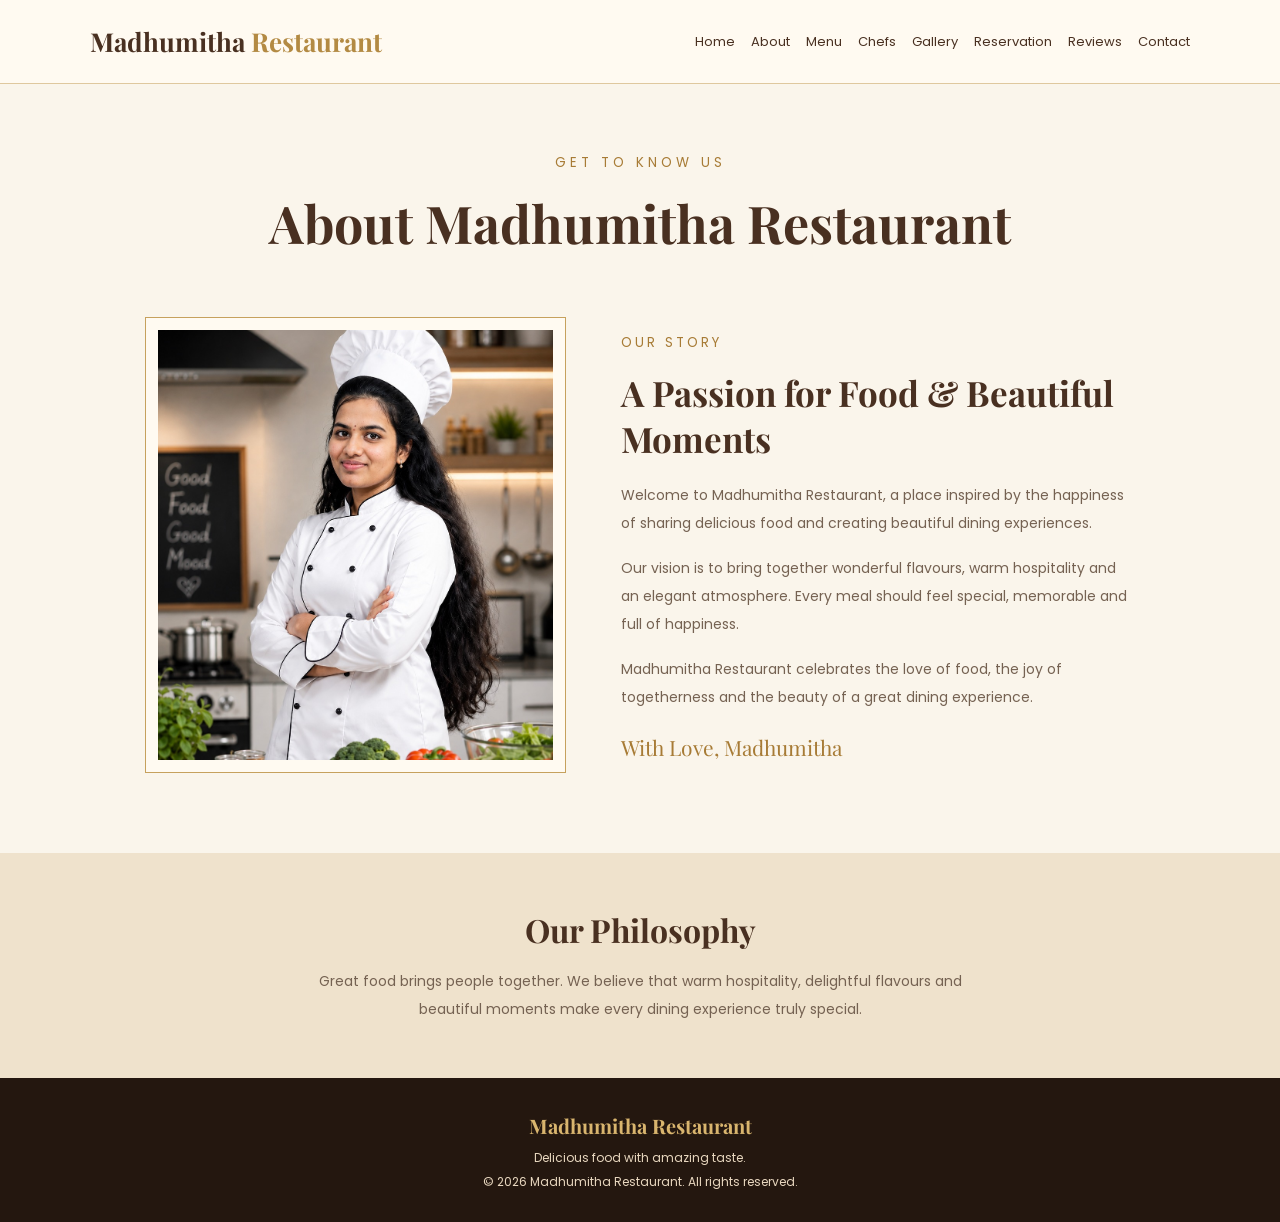
<file: about.html>
<!DOCTYPE html>
<html lang="en">
<head>
    <meta charset="UTF-8">
    <meta name="viewport" content="width=device-width, initial-scale=1.0">

    <title>About Us | Madhumitha Restaurant</title>

    <link href="https://fonts.googleapis.com/css2?family=Playfair+Display:wght@500;600;700&family=Poppins:wght@300;400;500&display=swap" rel="stylesheet">

    <style>
        * {
            margin: 0;
            padding: 0;
            box-sizing: border-box;
        }

        body {
            font-family: 'Poppins', sans-serif;
            background: #faf5eb;
            color: #493021;
        }

        header {
            background: #fffaf1;
            padding: 24px 7%;
            border-bottom: 1px solid #dfc89e;
            display: flex;
            justify-content: space-between;
            align-items: center;
            flex-wrap: wrap;
            gap: 15px;
        }

        .logo {
            font-family: 'Playfair Display', serif;
            font-size: 26px;
            font-weight: 700;
        }

        .logo span {
            color: #b38a43;
        }

        nav {
            display: flex;
            flex-wrap: wrap;
            gap: 16px;
        }

        nav a {
            text-decoration: none;
            color: #493021;
            font-size: 13px;
        }

        nav a:hover {
            color: #b38a43;
        }

        .heading {
            text-align: center;
            padding: 65px 20px 35px;
        }

        .heading small {
            color: #a77b35;
            letter-spacing: 4px;
            text-transform: uppercase;
        }

        h1, h2 {
            font-family: 'Playfair Display', serif;
        }

        h1 {
            font-size: clamp(36px, 5vw, 52px);
            margin-top: 14px;
        }

        .about {
            max-width: 1050px;
            margin: 0 auto;
            padding: 25px 30px 80px;
            display: grid;
            grid-template-columns: minmax(0, 0.9fr) minmax(0, 1.1fr);
            align-items: center;
            gap: 55px;
        }

        .photo-frame {
            padding: 12px;
            border: 1px solid #c6a15d;
            background: #fffaf1;
        }

        .photo-frame img {
            width: 100%;
            height: 430px;
            display: block;
            object-fit: cover;
            object-position: center;
        }

        .story small {
            color: #a77b35;
            letter-spacing: 3px;
            text-transform: uppercase;
        }

        .story h2 {
            font-size: 35px;
            margin: 16px 0 20px;
            line-height: 1.3;
        }

        .story p {
            font-size: 14px;
            line-height: 2;
            color: #756252;
            margin-bottom: 17px;
        }

        .signature {
            font-family: 'Playfair Display', serif;
            color: #a77b35;
            font-size: 21px;
            margin-top: 22px;
        }

        .values {
            background: #efe2cc;
            text-align: center;
            padding: 55px 20px;
        }

        .values h2 {
            font-size: 32px;
            margin-bottom: 16px;
        }

        .values p {
            max-width: 650px;
            margin: auto;
            font-size: 14px;
            line-height: 2;
            color: #756252;
        }

        footer {
            background: #24170f;
            color: #e8d7bf;
            text-align: center;
            padding: 28px 15px;
            font-size: 12px;
            line-height: 2;
        }

        footer strong {
            color: #d9b56e;
            font-family: 'Playfair Display', serif;
            font-size: 20px;
        }

        @media (max-width: 700px) {
            header {
                flex-direction: column;
            }

            nav {
                justify-content: center;
            }

            .about {
                grid-template-columns: 1fr;
                gap: 30px;
                padding: 20px 7% 55px;
            }

            .photo-frame img {
                height: 380px;
            }

            .story h2 {
                font-size: 30px;
            }
        }
    </style>
</head>

<body>

    <header>
        <div class="logo">Madhumitha <span>Restaurant</span></div>

        <nav>
            <a href="index.html">Home</a>
            <a href="about.html">About</a>
            <a href="menu.html">Menu</a>
            <a href="chefs.html">Chefs</a>
            <a href="gallery.html">Gallery</a>
            <a href="reservation.html">Reservation</a>
            <a href="reviews.html">Reviews</a>
            <a href="contact.html">Contact</a>
        </nav>
    </header>

    <section class="heading">
        <small>Get to Know Us</small>
        <h1>About Madhumitha Restaurant</h1>
    </section>

    <section class="about">

        <div class="photo-frame">
            <img src="myphoto.jpeg"
                 alt="Madhumitha">
        </div>

        <div class="story">
            <small>Our Story</small>

            <h2>A Passion for Food & Beautiful Moments</h2>

            <p>
                Welcome to Madhumitha Restaurant, a place inspired
                by the happiness of sharing delicious food and
                creating beautiful dining experiences.
            </p>

            <p>
                Our vision is to bring together wonderful flavours,
                warm hospitality and an elegant atmosphere.
                Every meal should feel special, memorable and full
                of happiness.
            </p>

            <p>
                Madhumitha Restaurant celebrates the love of food,
                the joy of togetherness and the beauty of a great
                dining experience.
            </p>

            <div class="signature">With Love, Madhumitha</div>
        </div>

    </section>

    <section class="values">
        <h2>Our Philosophy</h2>

        <p>
            Great food brings people together.
            We believe that warm hospitality, delightful flavours
            and beautiful moments make every dining experience
            truly special.
        </p>
    </section>

    <footer>
        <strong>Madhumitha Restaurant</strong>
        <p>Delicious food with amazing taste.</p>
        <p>© 2026 Madhumitha Restaurant. All rights reserved.</p>
    </footer>

</body>
</html>
</file>
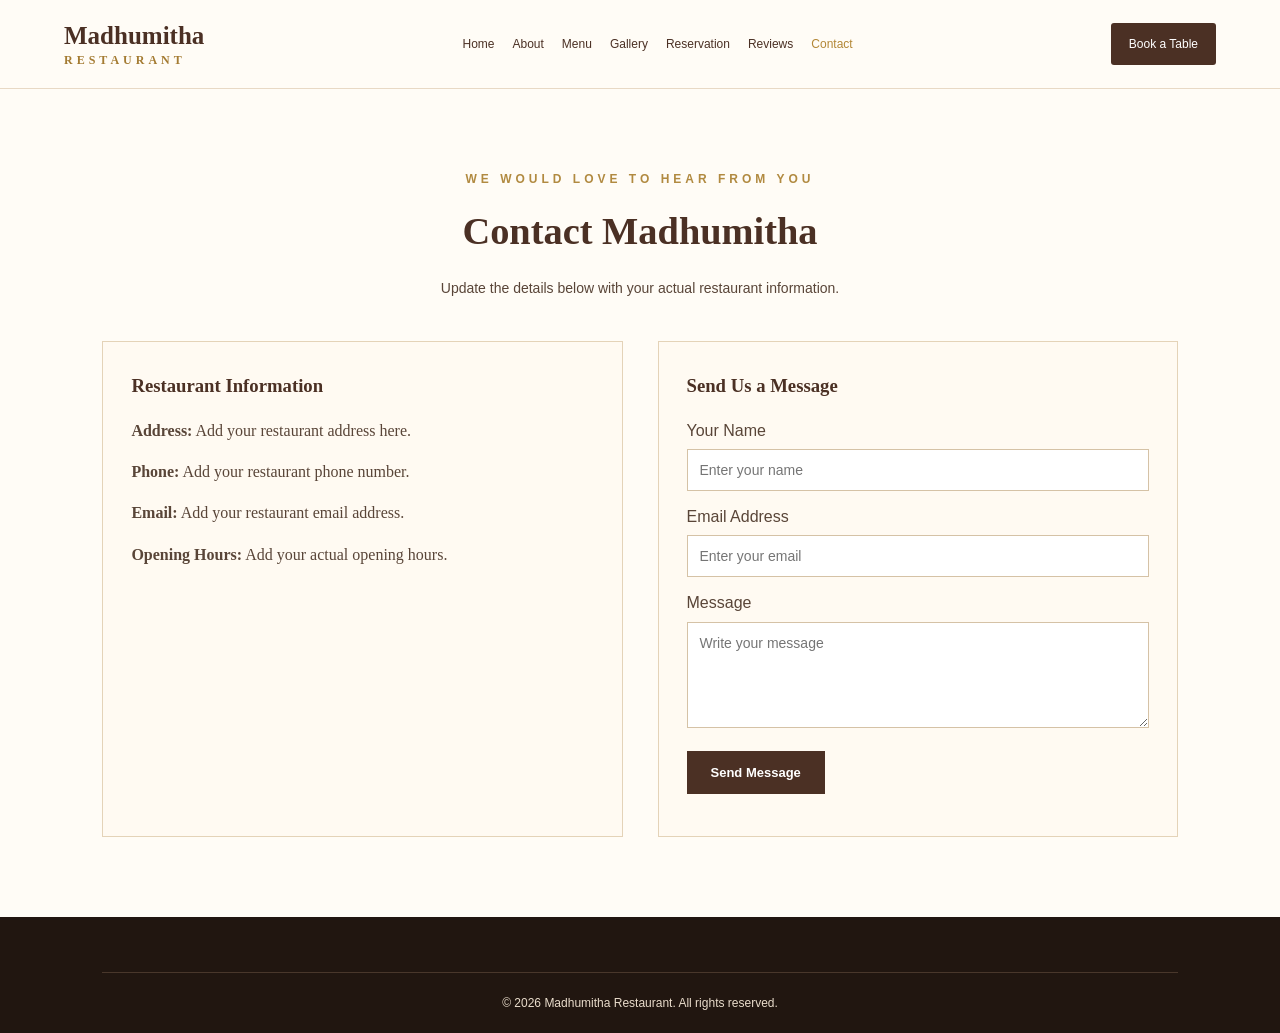
<file: contact.html>
<!DOCTYPE html>
<html lang="en">
<head>
<meta charset="UTF-8">
<meta name="viewport" content="width=device-width, initial-scale=1.0">
<title>Contact Us | Madhumitha Restaurant</title>
<link rel="stylesheet" href="style.css">
<style>
.contact-grid {
    display:grid; grid-template-columns:1fr 1fr; gap:35px;
}
.contact-panel {
    background:#fffaf2; padding:28px; border:1px solid #e4d3b8;
}
.contact-panel h3 { color:#4b3024; margin-bottom:15px; }
.contact-panel p { margin-bottom:14px; overflow-wrap:anywhere; }
.contact-panel label {
    display:block; margin:12px 0 5px; font-family:Arial,sans-serif;
}
.contact-panel input,.contact-panel textarea {
    width:100%; padding:12px; border:1px solid #d5c2a6;
    font:14px Arial,sans-serif;
}
@media(max-width:700px) {
    .contact-grid { grid-template-columns:1fr; }
}
</style>
</head>
<body>
<header class="navbar">
<a href="index.html" class="logo">Madhumitha<span>Restaurant</span></a>
<nav>
<a href="index.html">Home</a><a href="about.html">About</a>
<a href="menu.html">Menu</a><a href="gallery.html">Gallery</a>
<a href="reservation.html">Reservation</a><a href="reviews.html">Reviews</a>
<a href="contact.html" class="active">Contact</a>
</nav>
<a href="reservation.html" class="nav-button">Book a Table</a>
</header>

<section class="section-padding">
<div class="section-heading">
<p class="eyebrow">WE WOULD LOVE TO HEAR FROM YOU</p>
<h2>Contact Madhumitha</h2>
<p>Update the details below with your actual restaurant information.</p>
</div>

<div class="contact-grid">
<div class="contact-panel">
<h3>Restaurant Information</h3>
<p><strong>Address:</strong> Add your restaurant address here.</p>
<p><strong>Phone:</strong> Add your restaurant phone number.</p>
<p><strong>Email:</strong> Add your restaurant email address.</p>
<p><strong>Opening Hours:</strong> Add your actual opening hours.</p>
</div>

<div class="contact-panel">
<h3>Send Us a Message</h3>
<form id="contactForm">
<label for="contactName">Your Name</label>
<input id="contactName" type="text" required placeholder="Enter your name">

<label for="contactEmail">Email Address</label>
<input id="contactEmail" type="email" required placeholder="Enter your email">

<label for="contactMessage">Message</label>
<textarea id="contactMessage" rows="5" required placeholder="Write your message"></textarea>

<button class="btn btn-brown" type="submit" style="margin-top:15px;">Send Message</button>
<p id="contactStatus" role="status" style="margin-top:12px;"></p>
</form>
</div>
</div>
</section>

<footer class="footer"><div class="copyright">© 2026 Madhumitha Restaurant. All rights reserved.</div></footer>
<script>
document.getElementById("contactForm").addEventListener("submit", function(event) {
    event.preventDefault();
    document.getElementById("contactStatus").textContent =
        "Demo only: Your message has not been sent. Connect a backend or email service to receive messages.";
});
</script>
</body>
</html>
</file>
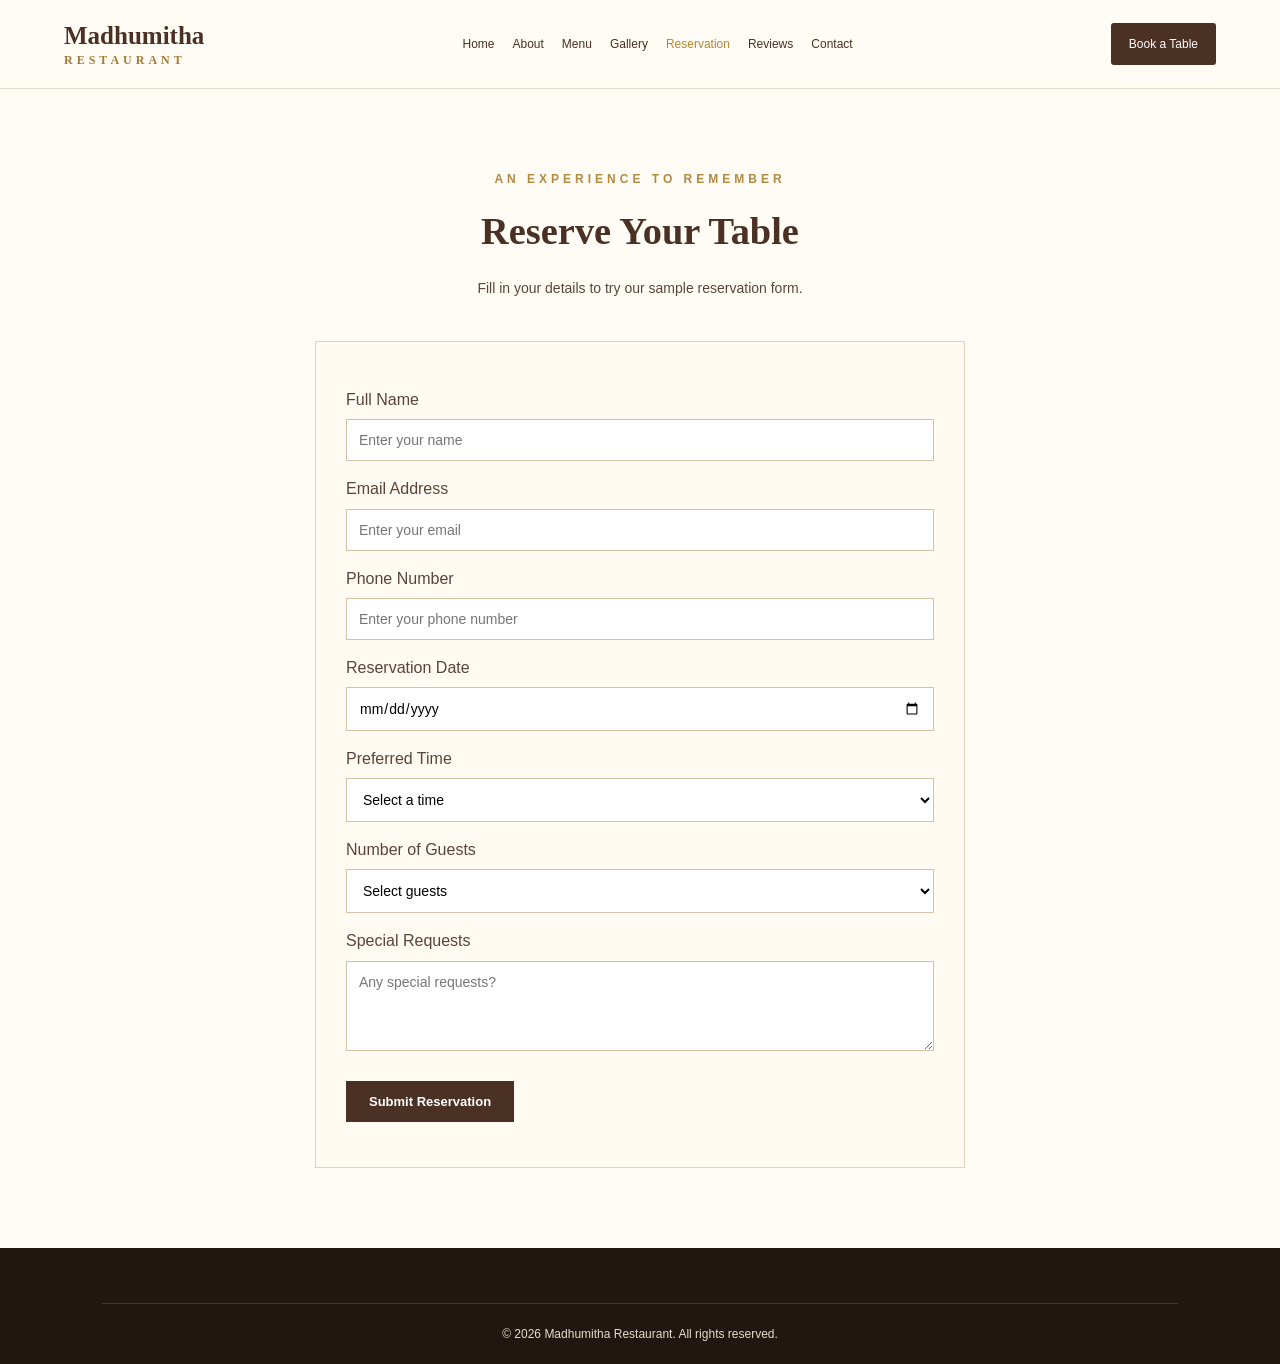
<file: reservation.html>
<!DOCTYPE html>
<html lang="en">
<head>
<meta charset="UTF-8">
<meta name="viewport" content="width=device-width, initial-scale=1.0">
<title>Reservation | Madhumitha Restaurant</title>
<link rel="stylesheet" href="style.css">
<style>
.booking-form {
    max-width:650px; margin:auto; background:#fffaf2;
    padding:30px; border:1px solid #e3d2b8;
}
.booking-form label {
    display:block; margin:14px 0 6px; font-family:Arial,sans-serif;
}
.booking-form input,.booking-form select,.booking-form textarea {
    width:100%; padding:12px; border:1px solid #d5c2a6;
    background:white; font:14px Arial,sans-serif;
}
.booking-form button {
    margin-top:22px; border:0; cursor:pointer;
}
.form-message { margin-top:15px; color:#4b3024; }
</style>
</head>
<body>
<header class="navbar">
<a href="index.html" class="logo">Madhumitha<span>Restaurant</span></a>
<nav>
<a href="index.html">Home</a><a href="about.html">About</a>
<a href="menu.html">Menu</a><a href="gallery.html">Gallery</a>
<a href="reservation.html" class="active">Reservation</a>
<a href="reviews.html">Reviews</a><a href="contact.html">Contact</a>
</nav>
<a href="reservation.html" class="nav-button">Book a Table</a>
</header>

<section class="section-padding">
<div class="section-heading">
<p class="eyebrow">AN EXPERIENCE TO REMEMBER</p>
<h2>Reserve Your Table</h2>
<p>Fill in your details to try our sample reservation form.</p>
</div>

<form class="booking-form" id="bookingForm">
<label for="name">Full Name</label>
<input id="name" name="name" type="text" placeholder="Enter your name" required>

<label for="email">Email Address</label>
<input id="email" name="email" type="email" placeholder="Enter your email" required>

<label for="phone">Phone Number</label>
<input id="phone" name="phone" type="tel" placeholder="Enter your phone number" required>

<label for="date">Reservation Date</label>
<input id="date" name="date" type="date" required>

<label for="time">Preferred Time</label>
<select id="time" name="time" required>
<option value="">Select a time</option>
<option>12:00 PM</option><option>1:00 PM</option>
<option>2:00 PM</option><option>7:00 PM</option>
<option>8:00 PM</option><option>9:00 PM</option>
</select>

<label for="guests">Number of Guests</label>
<select id="guests" name="guests" required>
<option value="">Select guests</option>
<option>1</option><option>2</option><option>3</option>
<option>4</option><option>5</option><option>6</option>
</select>

<label for="requests">Special Requests</label>
<textarea id="requests" name="requests" rows="4" placeholder="Any special requests?"></textarea>

<button type="submit" class="btn btn-brown">Submit Reservation</button>
<p id="bookingMessage" class="form-message" role="status"></p>
</form>
</section>

<footer class="footer"><div class="copyright">© 2026 Madhumitha Restaurant. All rights reserved.</div></footer>
<script>
document.getElementById("date").min =
    new Date().toLocaleDateString("en-CA");

document.getElementById("bookingForm").addEventListener("submit", function(event) {
    event.preventDefault();
    document.getElementById("bookingMessage").textContent =
        "Demo only: Your form is valid, but no booking has been saved. Please contact the restaurant to confirm.";
});
</script>
</body>
</html>
</file>
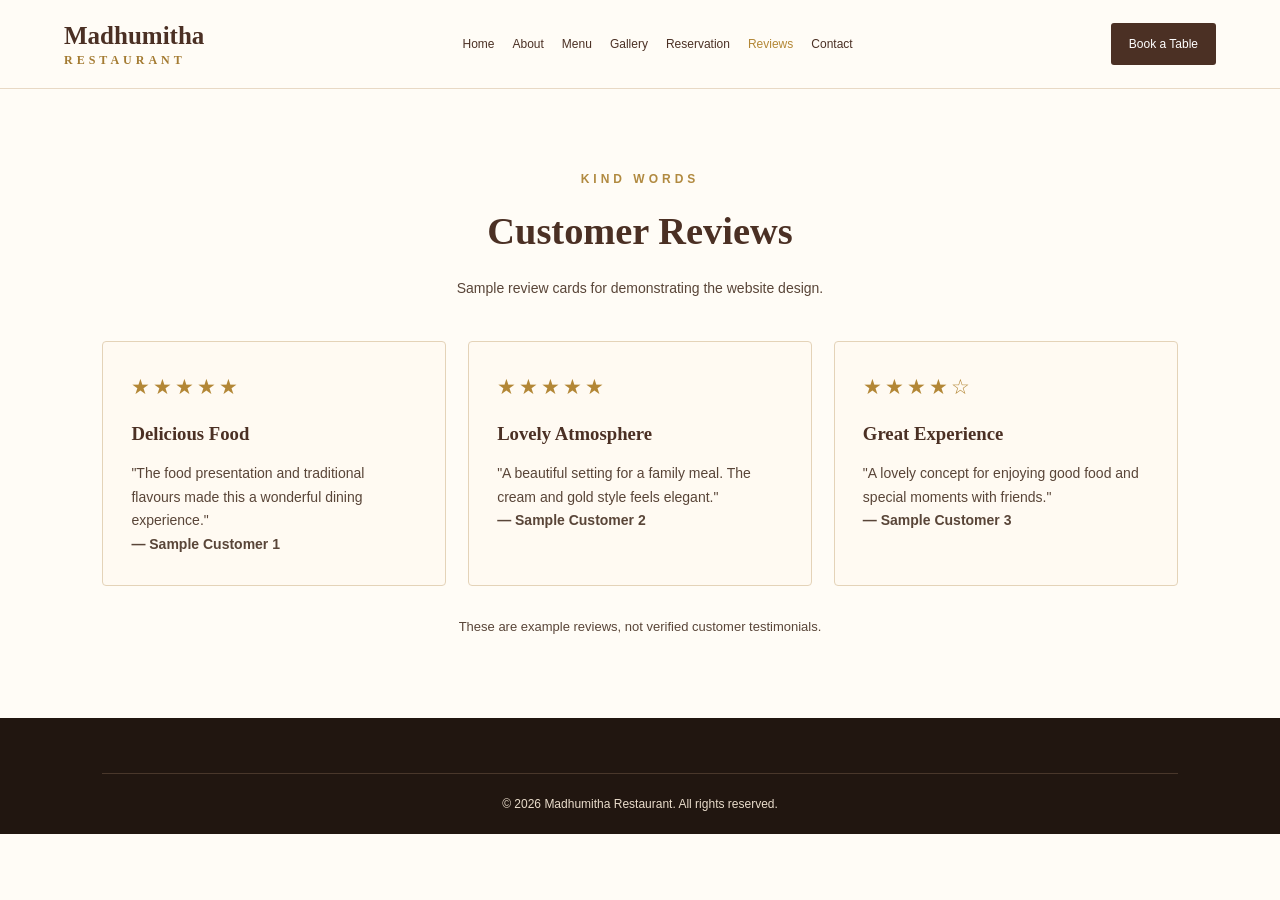
<file: reviews.html>
<!DOCTYPE html>
<html lang="en">
<head>
<meta charset="UTF-8">
<meta name="viewport" content="width=device-width, initial-scale=1.0">
<title>Reviews | Madhumitha Restaurant</title>
<link rel="stylesheet" href="style.css">
<style>
.review-grid {
    display:grid; grid-template-columns:repeat(3,1fr); gap:22px;
}
.review-card {
    background:#fffaf2; border:1px solid #e4d3b8;
    padding:28px; border-radius:4px;
}
.stars { color:#b38736; font-size:21px; letter-spacing:3px; }
.review-card h3 { color:#4b3024; margin:12px 0; }
.review-card p { font-family:Arial,sans-serif; font-size:14px; }
@media(max-width:700px) {
    .review-grid { grid-template-columns:1fr; }
}
</style>
</head>
<body>
<header class="navbar">
<a href="index.html" class="logo">Madhumitha<span>Restaurant</span></a>
<nav>
<a href="index.html">Home</a><a href="about.html">About</a>
<a href="menu.html">Menu</a><a href="gallery.html">Gallery</a>
<a href="reservation.html">Reservation</a><a href="reviews.html" class="active">Reviews</a>
<a href="contact.html">Contact</a>
</nav>
<a href="reservation.html" class="nav-button">Book a Table</a>
</header>

<section class="section-padding">
<div class="section-heading">
<p class="eyebrow">KIND WORDS</p>
<h2>Customer Reviews</h2>
<p>Sample review cards for demonstrating the website design.</p>
</div>

<div class="review-grid">
<article class="review-card">
<div class="stars">★★★★★</div>
<h3>Delicious Food</h3>
<p>"The food presentation and traditional flavours made this a wonderful dining experience."</p>
<p><strong>— Sample Customer 1</strong></p>
</article>
<article class="review-card">
<div class="stars">★★★★★</div>
<h3>Lovely Atmosphere</h3>
<p>"A beautiful setting for a family meal. The cream and gold style feels elegant."</p>
<p><strong>— Sample Customer 2</strong></p>
</article>
<article class="review-card">
<div class="stars">★★★★☆</div>
<h3>Great Experience</h3>
<p>"A lovely concept for enjoying good food and special moments with friends."</p>
<p><strong>— Sample Customer 3</strong></p>
</article>
</div>

<p style="text-align:center;margin-top:30px;font-family:Arial,sans-serif;font-size:13px;">
These are example reviews, not verified customer testimonials.
</p>
</section>

<footer class="footer"><div class="copyright">© 2026 Madhumitha Restaurant. All rights reserved.</div></footer>
</body>
</html>
</file>
<file: style.css>
/* General Settings */
* {
    margin: 0;
    padding: 0;
    box-sizing: border-box;
}

:root {
    --cream: #F6EBDD;
    --light-cream: #FFFCF6;
    --brown: #4B3024;
    --dark-brown: #2C1C15;
    --gold: #D4AF5A;
    --text: #594538;
}

html {
    scroll-behavior: smooth;
}

body {
    font-family: Georgia, "Times New Roman", serif;
    background: var(--light-cream);
    color: var(--text);
    line-height: 1.7;
}

a {
    text-decoration: none;
    color: inherit;
}

img {
    display: block;
    width: 100%;
    object-fit: cover;
}

/* Navigation */
.navbar {
    background: var(--light-cream);
    padding: 20px 5%;
    display: flex;
    align-items: center;
    justify-content: space-between;
    gap: 25px;
    flex-wrap: wrap;
    border-bottom: 1px solid #E8D9C5;
}

.logo {
    color: var(--brown);
    font-size: 25px;
    font-weight: bold;
    line-height: 1.3;
}

.logo span {
    display: block;
    font-size: 12px;
    color: #A47B32;
    letter-spacing: 4px;
    text-transform: uppercase;
}

.navbar nav {
    display: flex;
    align-items: center;
    justify-content: center;
    gap: 18px;
    flex-wrap: wrap;
}

.navbar nav a {
    font-family: Arial, sans-serif;
    font-size: 12px;
    color: var(--brown);
    transition: color 0.3s;
}

.navbar nav a:hover,
.navbar nav a.active {
    color: #B38736;
}

.nav-button {
    background: var(--brown);
    color: white;
    padding: 11px 18px;
    font-family: Arial, sans-serif;
    font-size: 12px;
    border-radius: 3px;
}

.nav-button:hover {
    background: #6A4734;
}

/* Hero Section */
.hero {
    min-height: 570px;
    display: flex;
    align-items: center;
    padding: 75px 8%;
    background:
        linear-gradient(
            90deg,
            rgba(35, 23, 17, 0.88),
            rgba(35, 23, 17, 0.40)
        ),
        url("https://images.unsplash.com/photo-1414235077428-338989a2e8c0?auto=format&fit=crop&w=2000&q=90")
        center/cover no-repeat;
    color: white;
}

.hero-content {
    max-width: 700px;
}

.eyebrow {
    color: #B18A40;
    font-family: Arial, sans-serif;
    font-size: 12px;
    font-weight: bold;
    letter-spacing: 4px;
    margin-bottom: 18px;
}

.hero .eyebrow {
    color: var(--gold);
}

.hero h1 {
    font-size: clamp(36px, 5vw, 64px);
    line-height: 1.2;
    margin-bottom: 22px;
}

.hero h1 span {
    color: var(--gold);
}

.hero-description {
    font-family: Arial, sans-serif;
    font-size: 15px;
    max-width: 520px;
    color: #F1E8DD;
    margin-bottom: 30px;
}

.hero-buttons {
    display: flex;
    flex-wrap: wrap;
    gap: 14px;
}

.btn {
    display: inline-block;
    padding: 13px 23px;
    font-family: Arial, sans-serif;
    font-size: 13px;
    font-weight: bold;
    border: 1px solid transparent;
    transition: 0.3s;
}

.btn-gold {
    background: var(--gold);
    color: var(--dark-brown);
}

.btn-gold:hover {
    background: #E7C878;
}

.btn-outline {
    color: white;
    border-color: var(--gold);
}

.btn-outline:hover {
    background: var(--gold);
    color: var(--dark-brown);
}

.hero-note {
    margin-top: 35px;
    font-family: Arial, sans-serif;
    font-size: 11px;
    display: flex;
    flex-wrap: wrap;
    gap: 12px;
    color: #F1E8DD;
}

.hero-note span {
    color: var(--gold);
}

/* Common Sections */
.section-padding {
    padding: 80px 8%;
}

h2 {
    color: var(--brown);
    font-size: clamp(29px, 3vw, 42px);
    line-height: 1.3;
    margin-bottom: 20px;
}

.welcome {
    display: grid;
    grid-template-columns: 1fr 1fr;
    align-items: center;
    gap: 55px;
}

.welcome-image img {
    height: 390px;
    border-radius: 3px;
    box-shadow: 12px 12px 0 var(--cream);
}

.welcome-content p:not(.eyebrow) {
    font-family: Arial, sans-serif;
    font-size: 14px;
    margin-bottom: 25px;
}

.text-link {
    color: #A47B32;
    font-weight: bold;
    border-bottom: 1px solid var(--gold);
    padding-bottom: 5px;
}

/* Popular Dishes */
.popular {
    background: var(--cream);
}

.section-heading {
    text-align: center;
    max-width: 650px;
    margin: 0 auto 40px;
}

.section-heading > p:last-child {
    font-family: Arial, sans-serif;
    font-size: 14px;
}

.dish-grid {
    display: grid;
    grid-template-columns: repeat(3, 1fr);
    gap: 25px;
}

.dish-card {
    background: var(--light-cream);
    border: 1px solid #E8D9C5;
    transition: transform 0.3s, box-shadow 0.3s;
}

.dish-card:hover {
    transform: translateY(-5px);
    box-shadow: 0 12px 25px rgba(75, 48, 36, 0.12);
}

.dish-card img {
    height: 235px;
}

.dish-info {
    padding: 23px;
}

.dish-info h3 {
    color: var(--brown);
    font-size: 22px;
    margin-bottom: 10px;
}

.dish-info p {
    font-family: Arial, sans-serif;
    font-size: 13px;
    margin-bottom: 18px;
}

.dish-info a {
    color: #A47B32;
    font-size: 13px;
    font-weight: bold;
}

.center-button {
    text-align: center;
    margin-top: 38px;
}

.btn-brown {
    background: var(--brown);
    color: white;
}

.btn-brown:hover {
    background: #6A4734;
}

/* Reservation Banner */
.reservation-banner {
    padding: 75px 8%;
    text-align: center;
    background: var(--dark-brown);
    color: white;
}

.reservation-banner h2 {
    color: var(--cream);
}

.reservation-banner > p:not(.eyebrow) {
    font-family: Arial, sans-serif;
    font-size: 14px;
    max-width: 600px;
    margin: 0 auto 28px;
}

.reservation-banner .eyebrow {
    color: var(--gold);
}

/* Footer */
.footer {
    background: #211610;
    color: #E9DCCB;
    padding: 55px 8% 0;
}

.footer-content {
    display: grid;
    grid-template-columns: 2fr 1fr 1fr;
    gap: 45px;
    padding-bottom: 40px;
}

.footer-logo {
    color: var(--cream);
    display: inline-block;
    margin-bottom: 20px;
}

.footer-content p {
    font-family: Arial, sans-serif;
    font-size: 13px;
    max-width: 320px;
}

.footer-content h3 {
    color: var(--gold);
    font-size: 17px;
    margin-bottom: 15px;
}

.footer-content > div > a:not(.logo) {
    display: block;
    font-family: Arial, sans-serif;
    font-size: 13px;
    margin-bottom: 9px;
}

.footer-content a:hover {
    color: var(--gold);
}

.copyright {
    border-top: 1px solid #49372B;
    text-align: center;
    padding: 20px 0;
    font-family: Arial, sans-serif;
    font-size: 12px;
}

/* Mobile and Tablet Responsive Design */
@media (max-width: 1050px) {
    .navbar {
        justify-content: center;
    }

    .navbar nav {
        width: 100%;
    }
}

@media (max-width: 768px) {
    .hero {
        min-height: 520px;
        padding: 60px 6%;
    }

    .section-padding {
        padding: 55px 6%;
    }

    .welcome {
        grid-template-columns: 1fr;
        gap: 35px;
    }

    .welcome-image img {
        height: 300px;
    }

    .dish-grid {
        grid-template-columns: 1fr;
    }

    .dish-card img {
        height: 260px;
    }

    .footer-content {
        grid-template-columns: 1fr;
        gap: 30px;
    }

    .navbar nav {
        gap: 12px;
    }

    .navbar nav a {
        font-size: 11px;
    }
}

@media (max-width: 420px) {
    .hero-buttons {
        flex-direction: column;
        align-items: flex-start;
    }

    .hero-note {
        gap: 8px;
    }

    .logo {
        font-size: 22px;
    }
}
</file>
